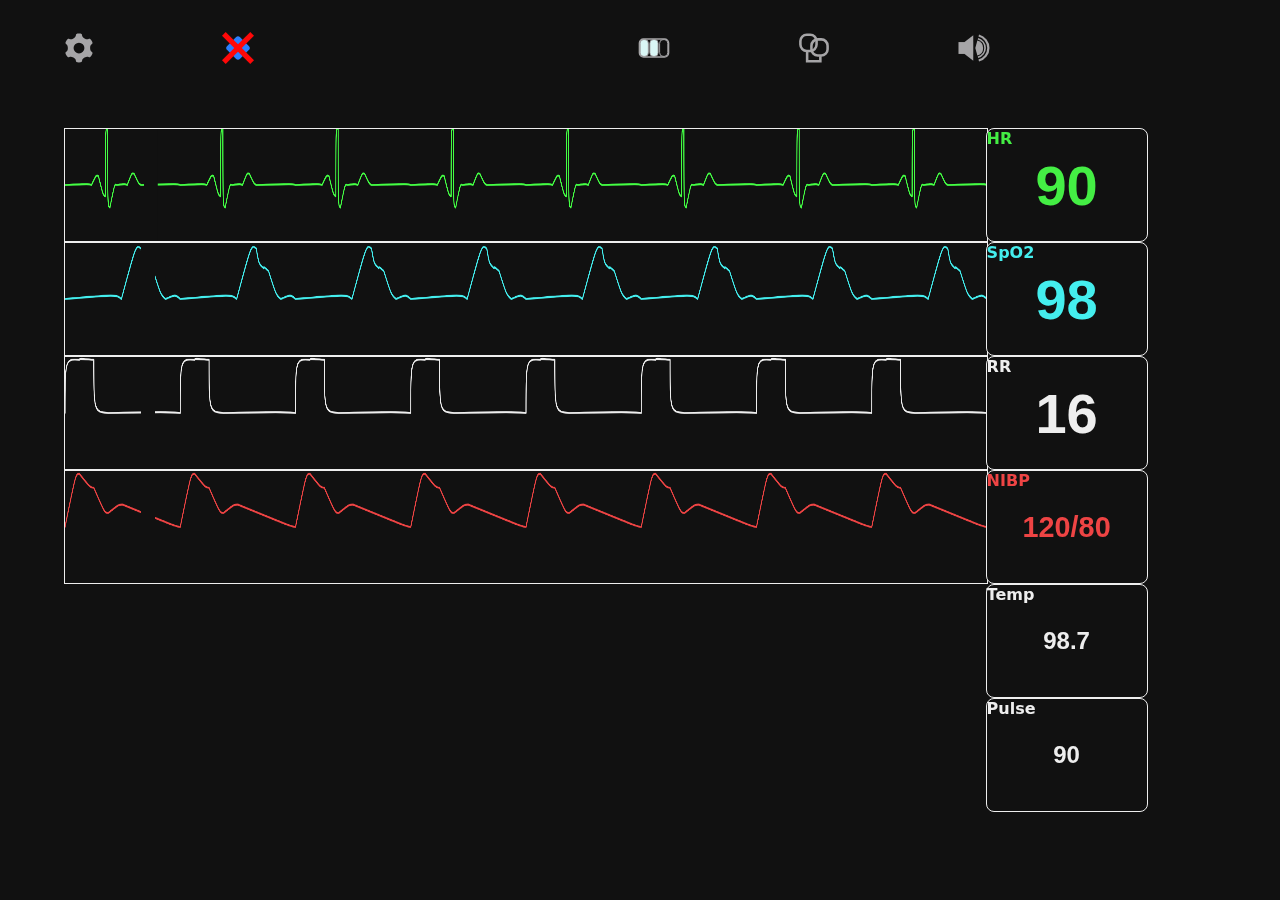
<file: index.htm>
<!DOCTYPE html>
<html>
<head>
	<title>Sim Monitor</title>
	<meta charset='utf-8'/>
	<link rel='icon' href='res/ico.svg'/>
</head>
<body>
<div statusbar>
	<img settingsToggle src='res/settings.svg'/>
	<img src='res/x.svg'/> <b var-date></b><b var-time></b><img src='res/bat.svg'/><img src='res/net.svg'/><img src='res/snd.svg'/>
</div>

<aside settings>
	<label>HR Waveform</label>
	<select vital='hr' id='hrControl'></select>
	<label>SpO<sub>2</sub> Waveform</label>
	<select vital='spo2' id='o2Control'></select>
	<label>RR Waveform</label>
	<select vital='rr' id='rrControl'></select>
	<label>ABP Waveform</label>
	<select vital='bp' id='bpControl'></select>
</aside>

<div class='vitals-waveforms'>
	<canvas wav='hr' width='3000' height='200'></canvas>
	<canvas wav='o2' width='3000' height='200'></canvas>
	<canvas wav='rr' width='3000' height='200'></canvas>
	<canvas wav='bp' width='3000' height='200'></canvas>
</div>
<div class='vitals-numbers'>
	<div vital='HR'><input value='90'></input></div>
	<div vital='SpO2'><input value='98'></input></div>
	<div vital='RR'><input value='16'></input></div>
	<div vital='NIBP'><input value='120/80'></input></div>
	<div sub vital='Temp'><input value='98.7'></input></div>
	<div sub vital='Pulse'><input value='90'></input></div>
</div>
</body>

<script>
let l = console.log
let Waveforms = {}

Waveforms.Hr = {
	sinus : {
		amplitude: 1,
		color: '#4f4',
		cycle: {
			length: 100, // use JS to convert this to segment in canvas
			height: length*0.29
		},
		name: 'Sinus (Lead II)',
		pathCoordinates: [
			//StartPoints
			[0,0],
			//RelativeLineDrawing (Add x-px, Add y-px)
			[23,0],
		// Wave Peak #1
			[6,16],
			[6,-36],
		// Wave Peak #2
			[2, 120],
			[2, -140],
		// Wave balance
			[6,40],
			[9,0],
		// Wave peak #3
			[6, 20],
			[6, -20],
		// Wave Balance-end
			[34,0]
		]
	},
	avpaced : {
		amplitude: 1,
		color: '#4e4',
		cycle: {
			length: 100,
			height: length*0.29
		},
		name: 'AVP',
		pathCoordinates: [
			//StartPoints
			[0,0],
			// PathCoordidates
			[2,0],
			[0,-75],
			[1,75],
			[1,8],
			[1,-8],
			[3,-80],
			[2,80],
			[1,30],
			[8,-30],
			[20,0],
			[0,-75],
			[1,80],
			[1,-5],
			[7,10],
			[4,-10],
			[8,0]
		]
	},
	vfib : {
		amplitude: 1,
		color: '#4e4',
		cycle: {
			length: 50,
			height: length*0.29
		},
		name: 'VFib',
		pathCoordinates: [
			//StartPoints
			[0,0],
			// PathCoordidates
			[2,0],
			[7,14],
			[8,-26],
			[4,12],
			[4,0],
			[1,-8],
			[3,12],
			[6,2],
			[4,-6],
			[1,0],
			[14,20],
			[3,0],
			[5,-35],
			[7,15],
			[8,0]
		]
	},
	afib: {
		amplitude: 1,
		color: '#4e4',
		cycle: {
			length: 50,
			height: length*0.29,
			span: 4,
		},
		name: 'AFib',
		pathCoordinates: [
			// StartPoints
			[0,0],
			// PathCoordidates
			[7,0],
				[2,10],
				[4,-10],
				[1,3],
				[2,-3],
				[1,8],
				[2,-8],
				[1,16],
				[3,-16],
				[10,0],
				[1,16],
				[3,-16],
				[7,1],
				[3,-6],
			[3,5],
			[6,16],
				[10,-36],
			[4, 120],
				[16, -140],
			[6,40],
				[9,0],
			[6, 20],
				[6, -20],
			[2, 40],
				[1, -40],
				[1,16],
				[3,-16],
				[10,0],
				[1,16],
				[3,-16],
			[2,30],
				[1,-50],
			[4, 80],
				[10, -100],
				[8, 50],
				[20, -50],
				[6,40],
				[9,0],
			[8, 20],
				[19, -20],
				[7, 9],
				[10, -9],
				[5, 15],
				[12, -15],
				[7,0],
				[1,8],
				[2,-8],
				[1,16],
				[3,-16],
				[2,10],
				[4,-10],
				[10,0],
			[4, 120],
			[16, -120],
		]
	},
}
Waveforms.O2 = {
	normal: {
		amplitude: 1,
		color: '#4ee',
		curve: {
			smooth: 4,
			smoothX: 2,
			smoothY: 8,
		},
		cycle: {
			length: 100,
			height: length*0.29
		},
		name: 'Normal',
		pathCoordinates: [
			//StartPoints
			[0,0],
			// PathCoordidates
			[23,0],
			[8,90],
			[3,-35],
			[2,-5],
			[5,-50],
			[6,0],
		]
	},
	small_and_weak: {
		amplitude: 1,
		color: '#4ee',
		curve: {
			smooth: 4,
			smoothX: 2,
			smoothY: 8,
		},
		cycle: {
			length: 100,
			height: length*0.29
		},
		name: 'Small and Weak',
		pathCoordinates: [
			//StartPoints
			[0,0],
			// PathCoordidates
			[23,0],
			[8,40],
			[3,-15],
			[1,5],
			[2,-10],
			[9,-20],
			[6,0],
		]
	},
	large_and_bounding: {
		amplitude: 1,
		color: '#4ee',
		curve: {
			smooth: 4,
			smoothX: 2,
			smoothY: 0,
		},
		cycle: {
			length: 100,
			height: length*0.29
		},
		name: 'Large and Bounding',
		pathCoordinates: [
			//StartPoints
			[0,0],
			// PathCoordidates
			[23,0],
			[8,90],
			[10,-65],
			[8,-10],
			[16,-15],
			[6,0],
		]
	},
	pulsus_alternase: {
		amplitude: 1,
		color: '#4ee',
		curve: {
			smooth: 4,
			smoothX: 2,
			smoothY: 8,
		},
		cycle: {
			length: 100,
			height: length*0.29,
			span: 2,
		},
		name: 'Pulsus Alternanse',
		pathCoordinates: [
			//StartPoints
			[0,0],
			// PathCoordidates
			[13,0],
			[8,90],
			[3,-35],
			[2,-5],
			[5,-50],
			[6,0],
			// PathCoordidates
			[13,0],
			[8,70],
			[3,-35],
			[2,-5],
			[5,-30],
			[6,0],
		]
	},
	no_dicrotic_notch: {
		amplitude: 1,
		color: '#4ee',
		curve: {
			smooth: 4,
			smoothX: 2,
			smoothY: 8,
		},
		cycle: {
			length: 100,
			height: length*0.29
		},
		name: 'No Dicrotic Notch',
		pathCoordinates: [
			//StartPoints
			[0,0],
			// PathCoordidates
			[23,0],
			[8,90],
			[10,-90],
			[6,0],
		]
	},
	chaotic: {
		amplitude: 1,
		color: '#4ee',
		curve: {
			smooth: 4,
			smoothX: 2,
			smoothY: 8,
		},
		cycle: {
			length: 100,
			height: length*0.29
		},
		name: 'Chaotic',
		pathCoordinates: [
			//StartPoints
			[0,0],
			// PathCoordidates
			[23,0],
			[9,-20],
			[8,40],
			[3,-15],
			[2,-10],
			[1,5],
			[6,0],

			[9,-20],
			[3,-15],
			[6,0],
			[2,-10],
			[23,0],
			[8,40],
			[1,5],
		]
	},

}
Waveforms.Bp = {
	normal: {
		amplitude: 1,
		color: '#e44',
		curve: {
			smooth: 0.5,
		},
		cycle: {
			length: 100,
			height: length*0.29
		},
		name: 'Normal Artline',
		pathCoordinates: [
			//StartPoints
			[0,0],
			// PathCoordidates
			[2,95],
			[2,-25],
			[2,-45],
			[2,15],
			[8,-40],
		]
	},
}
Waveforms.Rr = {
	basic: {
		amplitude: 1,
		color: '#eee',
		cycle: {
			length: 100,
			height: length*0.29
		},
		name: 'Basic RR',
		pathCoordinates: [
			//StartPoints
			[0,0],
			// PathCoordidates
			[2,95],
			[2,0],
			[2,-95],
			[10,0]
		]
	},
}
</script>
<script>
let selectHr = document.querySelector('#hrControl')
let selectO2 = document.querySelector('#o2Control')
let selectRr = document.querySelector('#rrControl')
let selectBp = document.querySelector('#bpControl')

populateWaveformDropdown(selectHr, Waveforms.Hr, document.querySelector("[wav='hr']"))
populateWaveformDropdown(selectO2, Waveforms.O2, document.querySelector("[wav='o2']"))
populateWaveformDropdown(selectRr, Waveforms.Rr, document.querySelector("[wav='rr']"))
populateWaveformDropdown(selectBp, Waveforms.Bp, document.querySelector("[wav='bp']"))

//animateWaveformContext(Waveforms.Rr, document.querySelector("[wav='rr']"))
//animateWaveformContext(Waveforms.Bp, document.querySelector("[wav='bp']"))

// [{canvas, setIntervalHandleId}]
var waveformAnimationQueue = [];


/**
 * Renders and animates a waveform in the given canvas for the provided ms, defaults to 20ms
 **/
function animateWaveformContext(waveform, container, animationSpeed) {
	if (!container.getContext) return
	if (!animationSpeed) animationSpeed = 22 

	let c = container.getContext('2d')
	let currentPositionX = 0
	let intervalHandle = window.setInterval(()=>{
		c.clearRect(0,0, c.canvas.width, c.canvas.height)
		renderWaveInCanvas(waveform, container)
		drawVerticalLineAt(currentPositionX, c)
		currentPositionX += c.canvas.width * 0.003
		if (currentPositionX >= c.canvas.width) {
			currentPositionX = 0
			c.moveTo(0,0)
		}
	}, animationSpeed)

	if (waveformAnimationQueue) {
		waveformAnimationQueue.push({canvas: container, intervalId: intervalHandle})
		for (let queue_i = 0; queue_i<waveformAnimationQueue.length; queue_i++) {
			let animationQueue = waveformAnimationQueue[queue_i]
			if (animationQueue.canvas == container && animationQueue.intervalId != intervalHandle) {
				window.clearInterval(animationQueue.intervalId)
				waveformAnimationQueue.splice(queue_i, 1)
			}
		}
	}
}


/**
 * Draws a thick vertical line at a location for animation purposes
 **/
function drawVerticalLineAt(xLocation, context, offset) {
	if (!offset) offset = 0

	let bgColor = window.getComputedStyle(document.body, null).getPropertyValue('background-color')
	let c = context
	let lineHeight = c.canvas.height
	let lineWidth = 20 + offset
	lineWidth = context.canvas.width * 0.015
	let oldStrokeStyle = c.strokeStyle

	//xLocation = xLocation / (context.canvas.width / 1.5) *5000

	c.beginPath()
	c.lineWidth = lineWidth
	oldStrokeStyle = c.strokeStyle
	c.strokeStyle = 'black'
	if (bgColor) c.strokeStyle = bgColor
	c.moveTo(xLocation, 0)
	c.lineTo(xLocation, lineHeight)
	c.stroke()
}


/**
 * Plots the coordinate points to the context from the waveform.
 * useExactCoordinates can be used to draw the coordinates as exact values instead of relative.
 * Returns the relative, non-exact, coordinates for usage with looping.
 **/
function drawWave(context, waveform, useExactCoordinates) {
	let c = context
	let coordinates = waveform.pathCoordinates
	let xy_prev = coordinates[0]
	let xy_last = xy_prev
  
	for (let xy_i=1; xy_i<coordinates.length; xy_i++) {
		let xy = coordinates[xy_i]
		let x = xy[0]
		let y = xy[1]*waveform.amplitude
		let newX = xy_prev[0]+x
		let newY = xy_prev[1]-y

		// Will interpret values as EXACT PIXEL locations to draw and ignores assumed relative locations //
		if (useExactCoordinates) {
			newX = x
			newY = y
		}

		// Calculate the exact point location in canvas from relative (percent-based) drawing coordinates //
		let xper = (x, log)=> {
			let val = waveform.cycle.length*(x/100)
			if (waveform.cycle.span) val = val*waveform.cycle.span
			if (log) l('x: '+x+' '+val)
			return val
		}
		let yper = (y, log)=> {
			let val = waveform.cycle.height*(y/100)
			if (log) l('y: '+y+' '+val)
			return y
		}

		// Placing the coordinates uses the exact values from the calculations //
		c.moveTo(
			xper(xy_prev[0]),
			yper(xy_prev[1])
		)
		if (waveform.linear && waveform.linear == true) {
			c.lineTo( xper(newX), yper(newY) )
		}
		else {
			let  curveStrength = [0,-2]
			let  xCurveStrength = curveStrength
			let yCurveStrength = [0,0]
			xCurveStrength = getCalculatedStrengthValues(waveform,'smoothX')
			yCurveStrength = getCalculatedStrengthValues(waveform,'smoothY')
			//ctrlPt1x, ctrlPt1y, cp2x, cp2y, x,y
			c.bezierCurveTo(
				// Control Points
				xper(newX-xCurveStrength[0]), yper(newY-yCurveStrength[0]),
				xper(newX-xCurveStrength[1]), yper(newY-yCurveStrength[1]),
				// Coordinates
				xper(newX), 
				yper(newY)
			)
		}

		// Values stored do not use exact locations to ensure that waveform path data keeps consistent //
		xy_prev = [newX,newY]
		xy_last = [newX,newY]
	}
	return xy_last
}

let stopLoopNum = 0
function getCalculatedStrengthValues(waveform, curveTargetXY) {
	let defaultStrength = [2,2]
	let defaultCurveStrengthX = [0,-2]
	let defaultCurveStrengthY = [0,0]

	if (!waveform.curve) return defaultStrength
	if (!curveTargetXY) curveTargetXY = 'smooth'

	let validCurveStrengthFields = ['smooth', 'smoothX', 'smoothY']
	for (let key in waveform.curve) {
		let currentCurveField = waveform.curve[key]
		if (!validCurveStrengthFields.includes(key)) {
			continue
		}

		if (key == curveTargetXY || key == 'smooth') {
			if (currentCurveField.length) {
				defaultStrength = currentCurveField
				continue
			}
			defaultStrength = [currentCurveField, currentCurveField]
		}
	}

	return defaultStrength
}


/**
 * Assigns select options from HR waveform with optional canvas to control
 **/
function populateWaveformDropdown(select, waveforms, canvas) {
//function populateHrWaveformDropdown(select, canvas) {
	if (!canvas) {
		canvas = document.querySelector("[wav]")
	}

	let defaultOption = document.createElement('option')
	defaultOption.innerHTML = '--'
	defaultOption.value = null
	select.innerHTML = ''
	select.appendChild(defaultOption)

	for (let waveform in waveforms) {
		let option = document.createElement('option')
		option.value = waveform
		option.innerHTML = waveforms[waveform].name
		select.appendChild(option)
	}

	select.onchange = ()=> {
		setCanvasWaveToSelectValue(select, waveforms, canvas)
	}
}

/**
 * Renders the waveform to the context, repeated by the numberOfCycles.
 **/
function renderWave(context, waveform, numberOfCycles) {
	context.beginPath()
	waveform.pathCoordinates[0] = [0,context._containerHeight/2]
	for (let phaseNumber = 0; phaseNumber<=numberOfCycles-2; phaseNumber++) {
		waveform.pathCoordinates[0] = drawWave(context, waveform)
	}
	drawWave(context, waveform)
	context.stroke()
}


/**
 * Draws the provided waveform in the given context.
 **/
function renderWaveInCanvas(waveform, container) {
	if (!container.getContext) return

	let c = container.getContext('2d')
	c._containerHeight = c.canvas.height
	c._containerWidth = c.canvas.width
	// TODO a- Remove need for numbers here and put idea into drawWave()
	setWaveformWidth(waveform, c.canvas.width)

	c.lineCap = 'round'
	c.lineJoin = 'round'
	let waveColor = '#44f'
	let waveStrength = 3
	if (waveform.color) waveColor = waveform.color
	if (waveform.strength) waveStrength = waveform.strength
	c.lineWidth = waveStrength * (container.offsetWidth / 800)
	c.strokeStyle = waveColor
	renderWave(c, waveform, 8)
	return c
}


/**
 * Sets the wave in a canvas based off of the select's value
 **/
function setCanvasWaveToSelectValue(select, waveforms, canvas) {
	for (let waveId in waveforms) {
		if (select.value == waveId) {
			animateWaveformContext(waveforms[waveId], canvas)
		} 
	}
}


/**
 * Adjusts waveform's total width to a given value
 **/
function setWaveformWidth(waveform, value) {
	let maxX= 0
	for (let i=0; i<waveform.pathCoordinates.length; i++) {
		maxX+= waveform.pathCoordinates[i][0]
	}
	waveform.cycle.length = (value/maxX)*100
}

setTimeout(()=> {
	let select = document.querySelector('#hrControl')
	select.selectedIndex = 1
	setCanvasWaveToSelectValue(select, Waveforms.Hr, document.querySelector("[wav='hr']"))
}, 5)
setTimeout(()=>{
	let selectO2 = document.querySelector('#o2Control')
	selectO2.selectedIndex = 1
	setCanvasWaveToSelectValue(selectO2, Waveforms.O2, document.querySelector("[wav='o2']"))
}, 10)
setTimeout(()=>{
	selectRr.selectedIndex = 1
	setCanvasWaveToSelectValue(selectRr, Waveforms.Rr, document.querySelector("[wav='rr']"))
}, 15)
setTimeout(()=>{
	selectBp.selectedIndex = 1
	setCanvasWaveToSelectValue(selectBp, Waveforms.Bp, document.querySelector("[wav='bp']"))
}, 20)
</script>
<script>
let varDate = document.querySelector('[var-date]')
let varTime = document.querySelector('[var-time]')

setInterval(()=>{
	let now = new Date()
	let h = now.getHours(), m = now.getMinutes(), s = now.getSeconds()
	let mm = now.getMonth()+1, dd = now.getDate(), yy = now.getFullYear()

	if (h < 10) h = `0${h}`
	if (m < 10) m = `0${m}`
	if (s < 10) s = `0${s}`

	let date = `${mm}/${dd}/${yy}`
	let time = `${h}:${m}:${s}`
	varDate.innerHTML = date
	varTime.innerHTML = time
}, 1000)

let vitalsDivs = document.querySelectorAll('[vital]')
for (let divs_i in vitalsDivs) {
	if (isNaN(divs_i)) continue
	let div = vitalsDivs[divs_i]
	let b = document.createElement('b')
	let vitalType = div.getAttribute('vital')
	div.classList.add(vitalType.toLowerCase())
	b.innerHTML = vitalType
	b.onclick = ()=> {
		if (div.classList.contains('disabled') == false) {
			div.classList.add('disabled')
		}
		else {
			div.classList.remove('disabled')
		}
		let input = div.querySelector('input')
		if (input.value == '') {
			input.value = input.getAttribute('value-last')
			input.setAttribute('value-last', '')
		}
		else {
			input.setAttribute('value-last', input.value)
			input.value = ''
		}
	}
	div.appendChild(b)
}

let settingsTogglers = document.querySelectorAll('[settingsToggle]')
for (let setTgl_i=0; setTgl_i<settingsTogglers.length; setTgl_i++) {
	let settingsToggle =  settingsTogglers[setTgl_i]
	let settingsPanel = document.querySelector('[settings]')
	settingsToggle.onclick = ()=>{
		if (settingsPanel.classList.contains('hide')) {
			settingsPanel.classList.remove('hide')
			settingsToggle.src = 'res/settings-cancel.svg'
		}
		else {
			settingsPanel.classList.add('hide')
			settingsToggle.src = 'res/settings.svg'
		}
	}
	settingsPanel.classList.add('hide')
}
</script>
<style>
@import 'basic.css';
</style>
</html>
</file>
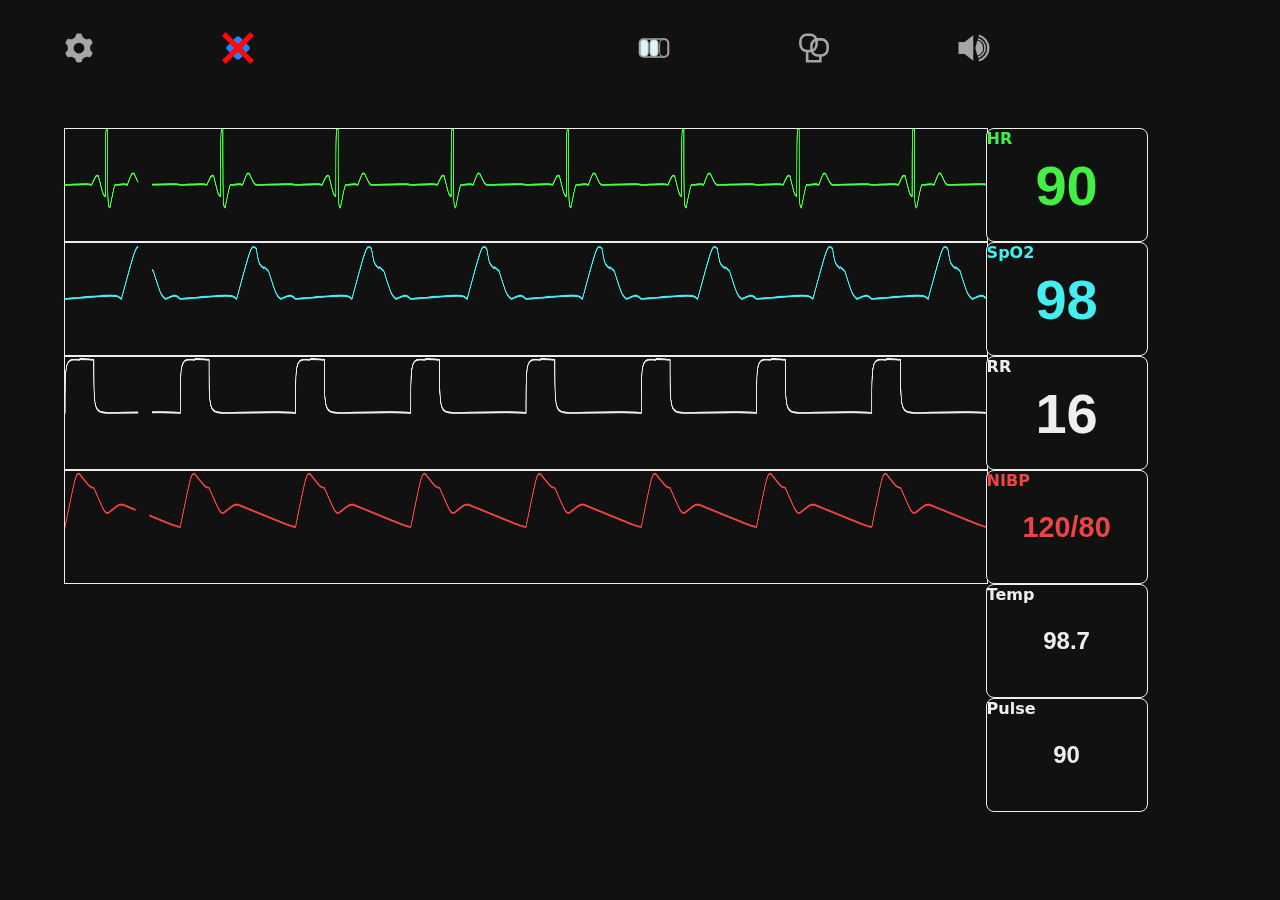
<file: basic.htm>
<!DOCTYPE html>
<html>
<head>
	<title>Sim Monitor</title>
	<meta charset='utf-8'/>
	<link rel='icon' href='res/ico.svg'/>
</head>
<body>
<div statusbar>
	<img settingsToggle src='res/settings.svg'/>
	<img src='res/x.svg'/> <b var-date></b><b var-time></b><img src='res/bat.svg'/><img src='res/net.svg'/><img src='res/snd.svg'/>
</div>

<aside settings>
	<label>HR Waveform</label>
	<select vital='hr' id='hrControl'></select>
	<label>SpO<sub>2</sub> Waveform</label>
	<select vital='spo2' id='o2Control'></select>
	<label>RR Waveform</label>
	<select vital='rr' id='rrControl'></select>
	<label>ABP Waveform</label>
	<select vital='bp' id='bpControl'></select>
</aside>

<div class='vitals-waveforms'>
	<canvas wav='hr' width='3000' height='200'></canvas>
	<canvas wav='o2' width='3000' height='200'></canvas>
	<canvas wav='rr' width='3000' height='200'></canvas>
	<canvas wav='bp' width='3000' height='200'></canvas>
</div>
<div class='vitals-numbers'>
	<div vital='HR'><input value='90'></input></div>
	<div vital='SpO2'><input value='98'></input></div>
	<div vital='RR'><input value='16'></input></div>
	<div vital='NIBP'><input value='120/80'></input></div>
	<div sub vital='Temp'><input value='98.7'></input></div>
	<div sub vital='Pulse'><input value='90'></input></div>
</div>
</body>

<script src='waveforms.js'></script>
<script src='waveformControls.js'></script>
<script>
let varDate = document.querySelector('[var-date]')
let varTime = document.querySelector('[var-time]')

setInterval(()=>{
	let now = new Date()
	let h = now.getHours(), m = now.getMinutes(), s = now.getSeconds()
	let mm = now.getMonth()+1, dd = now.getDate(), yy = now.getFullYear()

	if (h < 10) h = `0${h}`
	if (m < 10) m = `0${m}`
	if (s < 10) s = `0${s}`

	let date = `${mm}/${dd}/${yy}`
	let time = `${h}:${m}:${s}`
	varDate.innerHTML = date
	varTime.innerHTML = time
}, 1000)

let vitalsDivs = document.querySelectorAll('[vital]')
for (let divs_i in vitalsDivs) {
	if (isNaN(divs_i)) continue
	let div = vitalsDivs[divs_i]
	let b = document.createElement('b')
	let vitalType = div.getAttribute('vital')
	div.classList.add(vitalType.toLowerCase())
	b.innerHTML = vitalType
	b.onclick = ()=> {
		if (div.classList.contains('disabled') == false) {
			div.classList.add('disabled')
		}
		else {
			div.classList.remove('disabled')
		}
		let input = div.querySelector('input')
		if (input.value == '') {
			input.value = input.getAttribute('value-last')
			input.setAttribute('value-last', '')
		}
		else {
			input.setAttribute('value-last', input.value)
			input.value = ''
		}
	}
	div.appendChild(b)
}

let settingsTogglers = document.querySelectorAll('[settingsToggle]')
for (let setTgl_i=0; setTgl_i<settingsTogglers.length; setTgl_i++) {
	let settingsToggle =  settingsTogglers[setTgl_i]
	let settingsPanel = document.querySelector('[settings]')
	settingsToggle.onclick = ()=>{
		if (settingsPanel.classList.contains('hide')) {
			settingsPanel.classList.remove('hide')
			settingsToggle.src = 'res/settings-cancel.svg'
		}
		else {
			settingsPanel.classList.add('hide')
			settingsToggle.src = 'res/settings.svg'
		}
	}
	settingsPanel.classList.add('hide')
}
</script>
<style>
@import 'basic.css';
</style>
</html>
</file>
